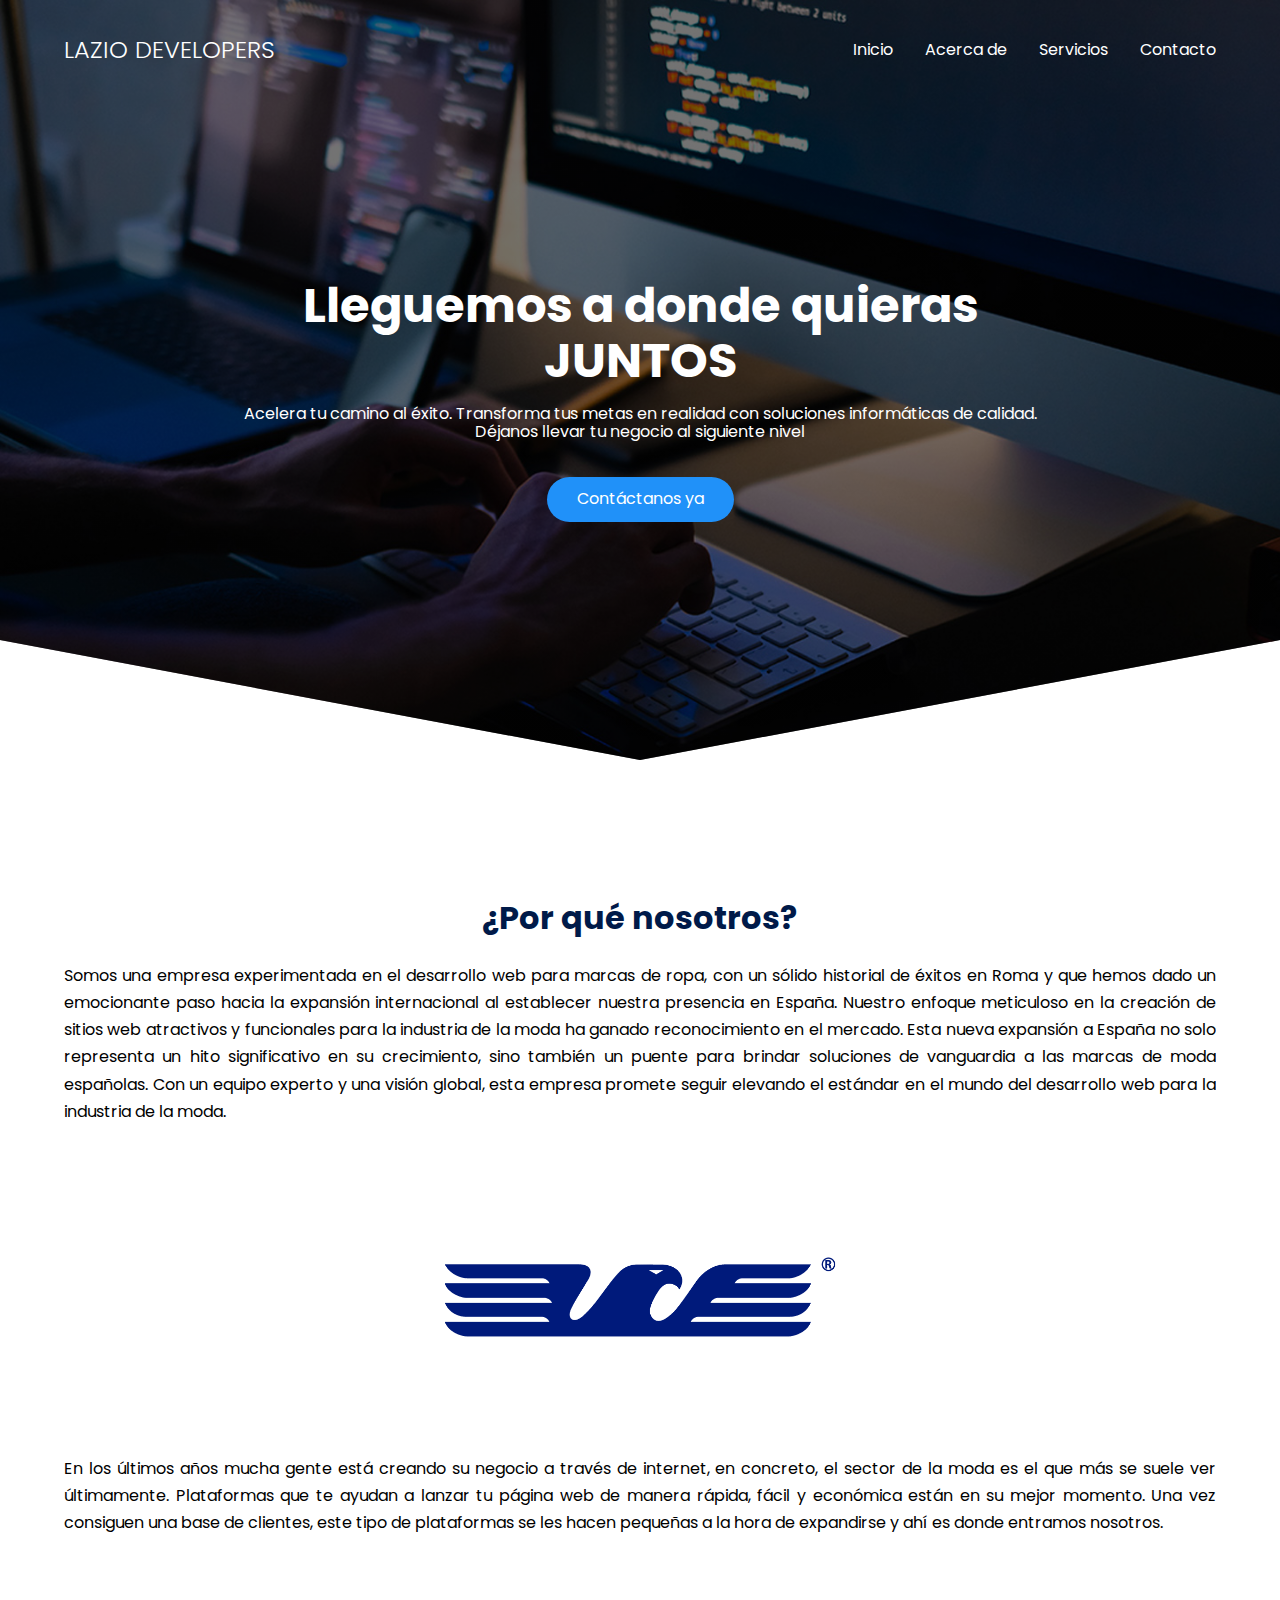
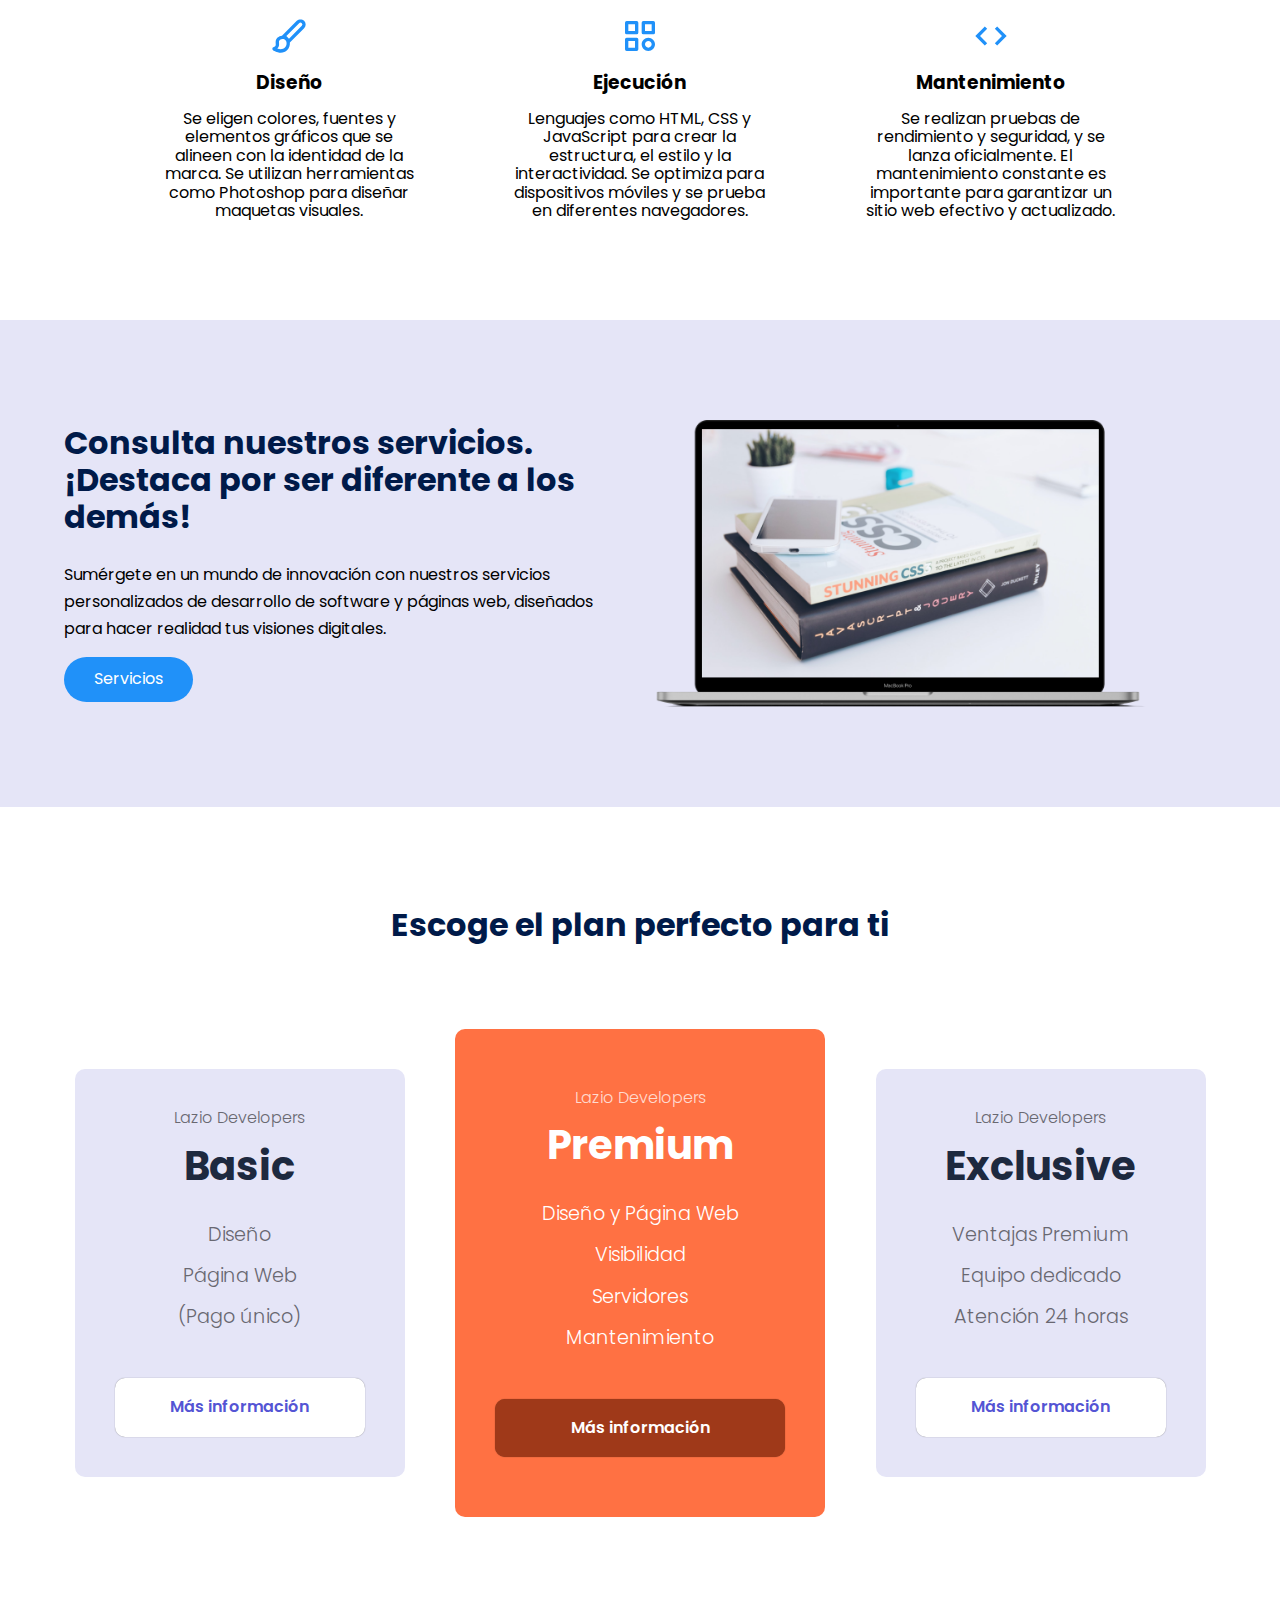
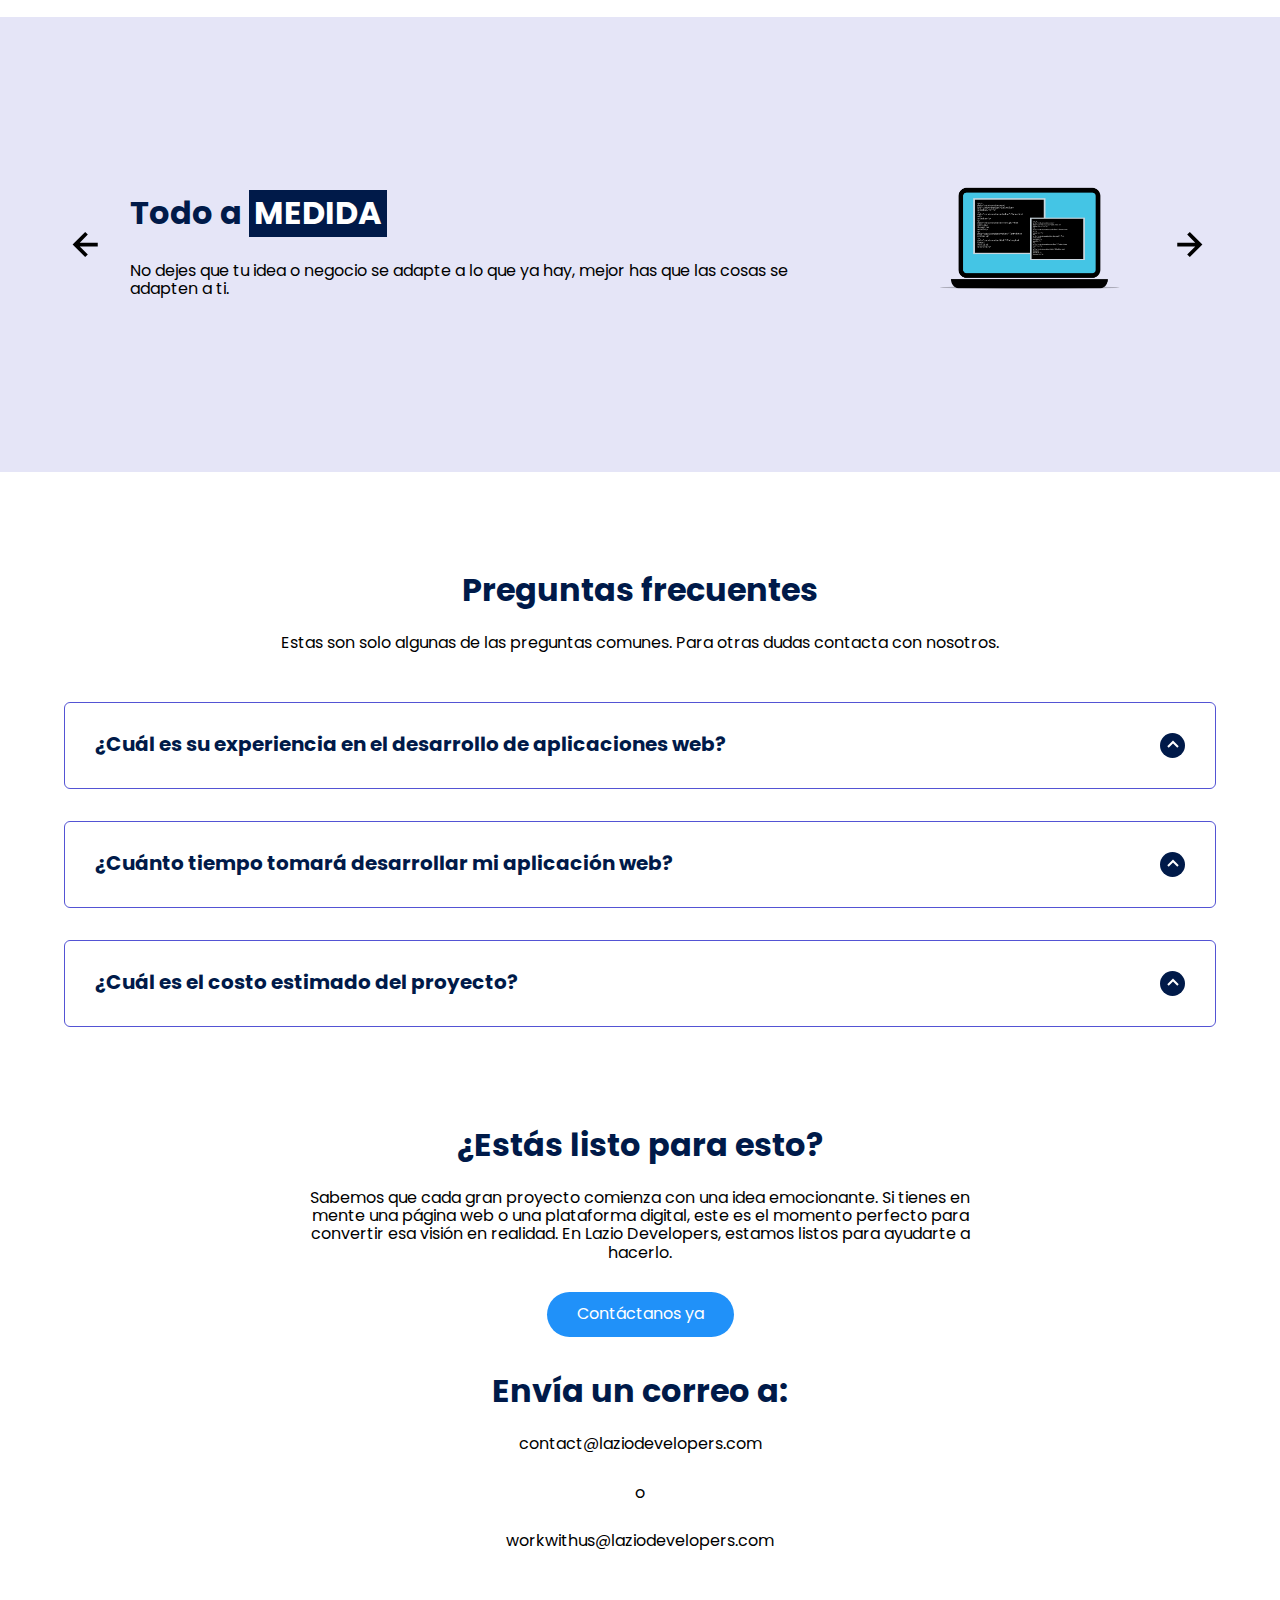
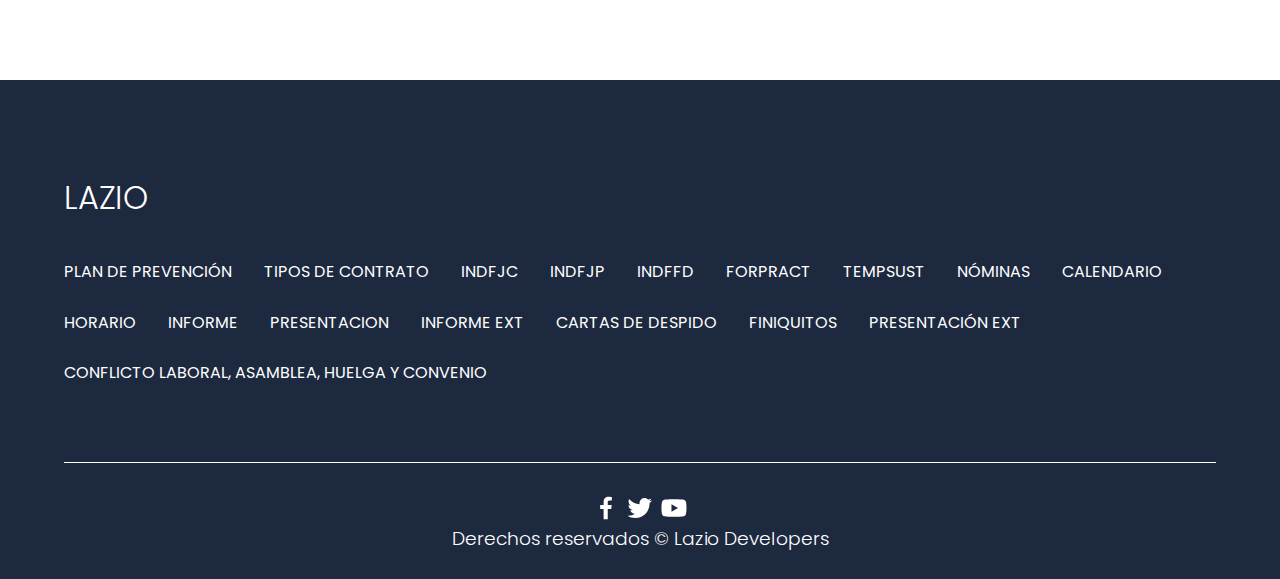
<file: index.html>
<!DOCTYPE html>
<html lang="es">
<head>
    <meta charset="UTF-8">
    <meta name="viewport" content="width=device-width, initial-scale=1.0">
    <title>Lazio Developers</title>
    <link rel="shortcut icon" href="img/logo.png" type="image/png">
    <link rel="stylesheet" href="css/normalize.css">
    <link rel="stylesheet" href="css/styles.css">
    <meta name="theme-color" content="#FFFFFF">
</head>
<body>

    <header class="hero">
        <nav class="nav container">
            <div class="nav__logo">
                <h2 class="nav__title">LAZIO DEVELOPERS</h2>
            </div>

            <ul class="nav__link nav__link--menu">
                <li class="nav__items">
                    <a href="#top" class="nav__links">Inicio</a>
                </li>
                <li class="nav__items">
                    <a href="#containerabout" class="nav__links">Acerca de</a>
                </li>
                <li class="nav__items">
                    <a href="#pricecontainer" class="nav__links">Servicios</a>
                </li>
                <li class="nav__items">
                    <a href="#questions__offer" class="nav__links">Contacto</a>
                </li>

                <img src="img/close.svg" class="nav__close">
            </ul>

            <div class="nav__menu">
                <img src="img/menu.svg" class="nav__img">
            </div>
        </nav>

        <section class="hero__container container">
            <h1 class="hero__title">Lleguemos a donde quieras JUNTOS</h1>
            <p class="hero__paragraph">Acelera tu camino al éxito. Transforma tus metas en realidad con soluciones informáticas de calidad. Déjanos llevar tu negocio al siguiente nivel</p>
            <a href="#questions__offer" class="cta">Contáctanos ya</a>
        </section>
    </header>

    <main>
        <section class="container about" id="containerabout">
            <h2 class="subtitle">¿Por qué nosotros?</h2>
            <p class="about__paragraph">Somos una empresa experimentada en el desarrollo web para marcas de ropa, con un sólido historial de éxitos en Roma y que hemos dado un emocionante paso hacia la expansión internacional al establecer nuestra presencia en España. Nuestro enfoque meticuloso en la creación de sitios web atractivos y funcionales para la industria de la moda ha ganado reconocimiento en el mercado. Esta nueva expansión a España no solo representa un hito significativo en su crecimiento, sino también un puente para brindar soluciones de vanguardia a las marcas de moda españolas. Con un equipo experto y una visión global, esta empresa promete seguir elevando el estándar en el mundo del desarrollo web para la industria de la moda. </p> <br>

            <img src="img/logo.png" alt="logo" width="40%">

            <p class="about__paragraph">En los últimos años mucha gente está creando su negocio a través de internet, en concreto, el sector de la moda es el que más se suele ver últimamente. Plataformas que te ayudan a lanzar tu página web de manera rápida, fácil y económica están en su mejor momento. Una vez consiguen una base de clientes, este tipo de plataformas se les hacen pequeñas a la hora de expandirse y ahí es donde entramos nosotros.</p>


            <div class="about__main">
                <article class="about__icons">
                    <img src="img/paint.svg" class="about__icon">
                    <h3 class="about__title">Diseño</h3>
                    <p class="about__paragrah">Se eligen colores, fuentes y elementos gráficos que se alineen con la identidad de la marca. Se utilizan herramientas como Photoshop para diseñar maquetas visuales.</p>
                </article>

                <article class="about__icons">
                    <img src="img/shapes.svg" class="about__icon">
                    <h3 class="about__title">Ejecución</h3>
                    <p class="about__paragrah">Lenguajes como HTML, CSS y JavaScript para crear la estructura, el estilo y la interactividad. Se optimiza para dispositivos móviles y se prueba en diferentes navegadores.</p>
                </article>

                <article class="about__icons">
                    <img src="img/code.svg" class="about__icon">
                    <h3 class="about__title">Mantenimiento</h3>
                    <p class="about__paragrah">Se realizan pruebas de rendimiento y seguridad, y se lanza oficialmente. El mantenimiento constante es importante para garantizar un sitio web efectivo y actualizado.</p>
                </article>
            </div>
        </section>

        <section class="knowledge">
            <div class="knowledge__container container">
                <div class="knowledege__texts">
                    <h2 class="subtitle">Consulta nuestros servicios. ¡Destaca por ser diferente a los demás!</h2>
                    <p class="knowledge__paragraph">Sumérgete en un mundo de innovación con nuestros servicios personalizados de desarrollo de software y páginas web, diseñados para hacer realidad tus visiones digitales.</p>
                    <a href="#pricecontainer" class="cta">Servicios</a>
                </div>

                <figure class="knowledge__picture">
                    <img src="img/macbook.png" class="knowledge__img">
                </figure>
            </div>
        </section>

        <section class="price container" id="pricecontainer">
            <h2 class="subtitle">Escoge el plan perfecto para ti</h2>

            <div class="price__table">
                <div class="price__element">
                    <p class="price__name">Lazio Developers</p>
                    <h3 class="price__price">Basic</h3>

                    <div class="price__items">
                        <p class="price__features">Diseño</p>
                        <p class="price__features">Página Web</p>
                        <p class="price__features">(Pago único)</p>
                    </div>

                    <a href="#questions__offer" class="price__cta">Más información</a>
                </div>


                <div class="price__element price__element--best">
                    <p class="price__name">Lazio Developers</p>
                    <h3 class="price__price">Premium</h3>

                    <div class="price__items">
                        <p class="price__features">Diseño y Página Web</p>
                        <p class="price__features">Visibilidad</p>
                        <p class="price__features">Servidores</p>
                        <p class="price__features">Mantenimiento</p>
                    </div>

                    <a href="#questions__offer" class="price__cta">Más información</a>
                </div>


                <div class="price__element">
                    <p class="price__name">Lazio Developers</p>
                    <h3 class="price__price">Exclusive</h3>

                    <div class="price__items">
                        <p class="price__features">Ventajas Premium</p>
                        <p class="price__features">Equipo dedicado</p>
                        <p class="price__features">Atención 24 horas</p>
                    </div>

                    <a href="#questions__offer" class="price__cta">Más información</a>
                </div>


            </div>
        </section>

        <section class="testimony">
            <div class="testimony__container container">
                <img src="img/leftarrow.svg" class="testimony__arrow" id="before">

                <section class="testimony__body testimony__body--show" data-id="1">
                    <div class="testimony__texts">
                        <h2 class="subtitle">Todo a <span class="testimony__course">MEDIDA</span></h2>
                        <p class="testimony__review">No dejes que tu idea o negocio se adapte a lo que ya hay, mejor has que las cosas se adapten a ti.</p>
                    </div>

                    <figure class="testimony__picture">
                        <img src="img/testimony.webp" class="testimony__img">
                    </figure>
                </section>

                <section class="testimony__body" data-id="2">
                    <div class="testimony__texts">
                        <h2 class="subtitle">El mejor <span class="testimony__course">MANTENIMIENTO</span></h2>
                        <p class="testimony__review">Tu ecosistema tecnológico es muy delicado y cambiante, déjanos ocuparnos de que evolucione y se mantenga en su punto más óptimo en todo momento.</p>
                    </div>

                    <figure class="testimony__picture">
                        <img src="img/testimony2.png" class="testimony__img">
                    </figure>
                </section>

                <section class="testimony__body" data-id="3">
                    <div class="testimony__texts">
                        <h2 class="subtitle">Nada como una buena <span class="testimony__course">VISIBILIDAD</span></h2>
                        <p class="testimony__review">¿Ya tienes tu negocio, pero no ves resultados en cuanto a volumen de tráfico? Podemos mejorar tu visibilidad en internet para capturar esos clientes que te necesitan y no son capaces de verte.</p>
                    </div>

                    <figure class="testimony__picture">
                        <img src="img/testimony.webp" class="testimony__img">
                    </figure>
                </section>

                <section class="testimony__body" data-id="4">
                    <div class="testimony__texts">
                        <h2 class="subtitle">Te ofrecemos excelentes <span class="testimony__course">SERVIDORES</span></h2>
                        <p class="testimony__review">Sabemos lo complejo que puede ser llevar todas las tareas de tu negocio, deléganos la responsabilidad de tus servidores y ocúpate solo de tu servicio, no pierdas tiempo en tecnicismos, déjanos ayudarte a crecer.</p>
                    </div>

                    <figure class="testimony__picture">
                        <img src="img/testimony2.png" class="testimony__img">
                    </figure>
                </section>


                <img src="img/rightarrow.svg" class="testimony__arrow" id="next">
            </div>
        </section>

        <section class="questions container">
            <h2 class="subtitle">Preguntas frecuentes</h2>
            <p class="questions__paragraph">Estas son solo algunas de las preguntas comunes. Para otras dudas contacta con nosotros.</p>

            <section class="questions__container">
                <article class="questions__padding">
                    <div class="questions__answer">
                        <h3 class="questions__title">¿Cuál es su experiencia en el desarrollo de aplicaciones web?
                            <span class="questions__arrow">
                                <img src="img/arrow.svg" class="questions__img">
                            </span>
                        </h3>

                        <p class="questions__show">Nuestra empresa de desarrollo de páginas web cuenta con una amplia experiencia en el mercado, respaldada por muchos años de trabajo en el campo de la creación de sitios web. A lo largo de nuestra trayectoria, hemos colaborado con una diversidad de clientes, desde pequeñas empresas hasta grandes corporaciones, brindando soluciones web personalizadas y eficaces. Nuestro equipo de expertos en diseño y desarrollo está comprometido en mantenerse a la vanguardia de las tendencias tecnológicas, asegurando que cada proyecto que emprendemos esté respaldado por un sólido conocimiento y experiencia acumulada a lo largo de los años.</p>
                    </div>
                </article>

                <article class="questions__padding">
                    <div class="questions__answer">
                        <h3 class="questions__title">¿Cuánto tiempo tomará desarrollar mi aplicación web?
                            <span class="questions__arrow">
                                <img src="img/arrow.svg" class="questions__img">
                            </span>
                        </h3>

                        <p class="questions__show">El tiempo necesario para desarrollar su sitio web dependerá en gran medida de la complejidad y los requisitos específicos del proyecto. En proyectos más sencillos, como sitios web de una sola página o de carácter informativo, el desarrollo podría llevar unas pocas semanas. En cambio, proyectos más complejos, como tiendas en línea o plataformas interactivas, pueden requerir varios meses de trabajo. Nuestro enfoque se centra en ofrecer un desarrollo web eficiente y de alta calidad, por lo que trabajaremos estrechamente con usted para determinar un cronograma realista que se adapte a sus necesidades y asegure que su sitio web cumpla con sus expectativas.</p>
                    </div>
                </article>

                <article class="questions__padding">
                    <div class="questions__answer">
                        <h3 class="questions__title">¿Cuál es el costo estimado del proyecto?
                            <span class="questions__arrow">
                                <img src="img/arrow.svg" class="questions__img">
                            </span>
                        </h3>

                        <p class="questions__show">El costo de desarrollar su sitio web variará significativamente en función de las particularidades de su proyecto. Proyectos simples, como sitios web informativos, generalmente tienen costos más bajos, mientras que proyectos más complejos, como tiendas en línea o aplicaciones interactivas, pueden requerir una inversión mayor. En nuestra empresa, entendemos la importancia de ajustar el presupuesto a las necesidades específicas de cada cliente. Trabajaremos estrechamente con usted para determinar sus requerimientos y proporcionar una estimación de costos transparente y competitiva que refleje la calidad y la eficiencia de nuestro trabajo. Nuestra meta es brindarle un valor excepcional por su inversión en el desarrollo de su sitio web.</p>
                    </div>
                </article>
            </section>

            <section class="questions__offer" id="questions__offer">
                <h2 class="subtitle">¿Estás listo para esto?</h2>
                <p class="questions__copy">Sabemos que cada gran proyecto comienza con una idea emocionante. Si tienes en mente una página web o una plataforma digital, este es el momento perfecto para convertir esa visión en realidad. En Lazio Developers, estamos listos para ayudarte a hacerlo.</p>
                <a href="mailto:contact@laziodevelopers.com" class="cta">Contáctanos ya</a>
            </section> <br> <br>

            <section class="questions__offer">
                <h2 class="subtitle">Envía un correo a:</h2>
                <p class="questions__copy">contact@laziodevelopers.com<p/>
                    <p class="questions__copy">o<p/>
                <p class="questions__copy">workwithus@laziodevelopers.com</p>
            </section>
        </section>
    </main>

    <footer class="footer">
        <section class="footer__container container">
            <nav class="nav nav--footer">
                <h2 class="footer__title">LAZIO</h2>

                <ul class="nav__link nav__link--footer">
                    <li class="nav__items">
                        <a href="plandeprevencionlaziodevelopers.pdf" class="nav__links">PLAN DE PREVENCIÓN</a>
                    </li>
                    <li class="nav__items">
                        <a href="https://prezi.com/view/a2yzVn3DBsouAE0aEFei/" class="nav__links">TIPOS DE CONTRATO</a>
                    </li>
                    <li class="nav__items">
                        <a href="CONTRATO4.pdf" class="nav__links">INDFJC</a>
                    </li>
                    <li class="nav__items">
                        <a href="CONTRATO5.pdf" class="nav__links">INDFJP</a>
                    </li>
                    <li class="nav__items">
                        <a href="CONTRATO3.pdf" class="nav__links">INDFFD</a>
                    </li>
                    <li class="nav__items">
                        <a href="CONTRATO2.pdf" class="nav__links">FORPRACT</a>
                    </li>
                    <li class="nav__items">
                        <a href="CONTRATO1.pdf" class="nav__links">TEMPSUST</a>
                    </li>
                    <li class="nav__items">
                        <a href="Nóminas.pdf" class="nav__links">NÓMINAS</a>
                    </li>
                    <li class="nav__items">
                        <a href="CALENDARIO.pdf" class="nav__links">CALENDARIO</a>
                    </li>
                    <li class="nav__items">
                        <a href="HORARIO.pdf" class="nav__links">HORARIO</a>
                    </li>
                    <li class="nav__items">
                        <a href="INFORME LAZIO DEVELOPERS S.A.pdf" class="nav__links">INFORME</a>
                    </li>
                    <li class="nav__items">
                        <a href="PresentaciónPDF.pdf" class="nav__links">PRESENTACION</a>
                    </li>
                    <li class="nav__items">
                        <a href="informe.pdf" class="nav__links">INFORME EXT</a>
                    </li>
                    <li class="nav__items">
                        <a href="cartasdedespido.pdf" class="nav__links">CARTAS DE DESPIDO</a>
                    </li>
                    <li class="nav__items">
                        <a href="finiquitos.pdf" class="nav__links">FINIQUITOS</a>
                    </li>
                    <li class="nav__items">
                        <a href="presentacionEXT.pdf" class="nav__links">PRESENTACIÓN EXT</a>
                    </li>
                    <li class="nav__items">
                        <a href="laziodevelopersconvenio.pdf" class="nav__links">CONFLICTO LABORAL, ASAMBLEA, HUELGA Y CONVENIO</a>
                    </li>
                </ul>
            </nav>
        </section>

        <section class="footer__copy container">
            <div class="footer__social">
                <a href="#" class="footer__icons"><img src="img/facebook.svg" class="footer__img"></a>
                <a href="#" class="footer__icons"><img src="img/twitter.svg" class="footer__img"></a>
                <a href="#" class="footer__icons"><img src="img/youtube.svg" class="footer__img"></a>
            </div>

            <h3 class="footer__copyright">Derechos reservados &copy; Lazio Developers</h3>
        </section>
    </footer>

    <script src="js/slider.js"></script>
    <script src="js/questions.js"></script>
    <script src="js/menu.js"></script>
</body>
</html>
</file>
<file: css/styles.css>
@import url('https://fonts.googleapis.com/css2?family=Poppins:wght@300;400;600;700&display=swap');

:root {
    --padding-container: 100px 0;
    --color-title: #001A49;
}

body {
    font-family: 'Poppins', sans-serif;
}

.container {
    width: 90%;
    max-width: 1200px;
    margin: 0 auto;
    overflow: hidden;
    padding: var(--padding-container);
}

.hero {
    width: 100%;
    height: 100vh;
    min-height: 600px;
    max-height: 800px;
    position: relative;
    display: grid;
    grid-template-rows: 100px 1fr;
    color: #fff;
}

.hero::before {
    content: "";
    position: absolute;
    top: 0;
    left: 0;
    width: 100%;
    height: 100%;
    background-image: linear-gradient(180deg, #0000008c 0%, #0000008c 100%), url('../img/coding.jpg');
    background-size: cover;
    clip-path: polygon(0 0, 100% 0, 100% 80%, 50% 95%, 0 80%);
    z-index: -1;
}


/* Nav */

.nav {
    --padding-container: 0;
    height: 100%;
    display: flex;
    align-items: center;
}

.nav__title {
    font-weight: 300;
}

.nav__link {
    margin-left: auto;
    padding: 0;
    display: grid;
    grid-auto-flow: column;
    grid-auto-columns: max-content;
    gap: 2em;
}

.nav__items {
    list-style: none;
}

.nav__links {
    color: #fff;
    text-decoration: none;
}

.nav__menu {
    margin-left: auto;
    cursor: pointer;
    display: none;
}

.nav__img {
    display: block;
    width: 30px;
}


.nav__close {
    display: var(--show, none);
}


/* Hero container */

.hero__container {
    max-width: 800px;
    --padding-container: 0;
    display: grid;
    grid-auto-rows: max-content;
    align-content: center;
    gap: 1em;
    padding-bottom: 100px;
    text-align: center;
}

.hero__title {
    font-size: 3rem;
}

.hero__paragraph {
    margin-bottom: 20px;
}

.cta {
    display: inline-block;
    background-color: #2091F9;
    justify-self: center;
    color: #fff;
    text-decoration: none;
    padding: 13px 30px;
    border-radius: 32px;
}

/* About */

.about {
    text-align: center;
}

.subtitle {
    color: var(--color-title);
    font-size: 2rem;
    margin-bottom: 25px;
}


.about__paragraph {
    line-height: 1.7;
    text-align: justify;
}

.about__main {
    padding-top: 80px;
    display: grid;
    width: 90%;
    margin: 0 auto;
    gap: 1em;
    overflow: hidden;
    grid-template-columns: repeat(auto-fit, minmax(260px, auto));
}


.about__icons {
    display: grid;
    gap: 1em;
    justify-items: center;
    width: 260px;
    overflow: hidden;
    margin: 0 auto;
}

.about__icon {
    width: 40px;
}

/* Knowledge */

.knowledge {
    background-color: #e5e5f7;
    background-image: radial-gradient(#444cf7 0.5px, transparent 0.5px), radial-gradient(#444cf7 0.5px, #e5e5f7 0.5px);
    background-size: 20px 20px;
    background-position: 0 0, 10px 10px;
    overflow: hidden;
}

.knowledge__container{
    display: grid;
    grid-template-columns: 1fr 1fr;
    gap: 1em;
    align-items: center;
}

.knowledge__picture{
    max-width: 500px;
}

.knowledge__paragraph{
    line-height: 1.7;
    margin-bottom: 15px;
}

.knowledge__img{
    width: 100%;
    display: block;
}

/* price */

.price{
    text-align: center;
}

.price__table{
    padding-top: 60px;
    display: flex;
    flex-wrap: wrap;
    gap: 2.5em;
    justify-content: space-evenly;
    align-items: center;
}

.price__element{
    background-color: #e5e5f7;
    text-align: center;
    border-radius: 10px;
    width: 330px;
    padding: 40px;
    --color-plan: #696871;
    --color-price: #1D293F;
    --bg-cta: #fff;
    --color-cta: #5454D4;
    --color-items: #696871;
}

.price__element--best{
    width: 370px;
    padding: 60px 40px;
    background-color: #FF7143;
    --color-plan: rgb(255 255 255 / 75%);
    --color-price: #fff;
    --bg-cta: #9F3919;
    --color-cta: #FFF;
    --color-items: #fff;
}


.price__name{
    color: var(--color-plan);
    margin-bottom: 15px;
    font-weight: 300;
}

.price__price{
    font-size: 2.5rem;
    color: var(--color-price);
}

.price__items{
    margin-top: 35px;
    display: grid;
    gap: 1em;
    font-weight: 300;
    font-size: 1.2rem;
    margin-bottom: 50px;
    color: var(--color-items);
}

.price__cta{
    display: block;
    padding: 20px 0;
    border-radius: 10px;
    text-decoration: none;
    background-color: var(--bg-cta);
    font-weight: 600;
    color: var(--color-cta);
    box-shadow: 0 0 1px rgba(0, 0, 0, .5);
}

/* Testimony */

.testimony{
    background-color: #e5e5f7;
}

.testimony__container{
    display: grid;
    grid-template-columns: 50px 1fr 50px;
    gap: 1em;
    align-items: center;
}

.testimony__body{
    display: grid;
    grid-template-columns: 1fr max-content;
    justify-content: space-between;
    align-items: center;
    gap: 2em;
    grid-column: 2/3;
    grid-row: 1/2;
    opacity: 0;
    pointer-events: none;
}


.testimony__body--show{
    pointer-events: unset;
    opacity: 1;
    transition: opacity 1.5s ease-in-out;
}

.testimony__img{
    width: 250px;
    height: 250px;
    border-radius: 50%;
    object-fit: cover;
    object-position: 50% 30%;
}

.testimony__texts{
    max-width: 700px;
}

.testimony__course{
    background-color: #001A49;
    color: #fff;
    display: inline-block;
    padding: 5px;
}

.testimony__arrow{
    width: 90%;
    cursor: pointer;
}

/* Questions */

.questions{
    text-align: center;
}

.questions__container{
    display: grid;
    gap: 2em;
    padding-top: 50px;
    padding-bottom: 100px;
}

.questions__padding{
    padding: 0;
    transition: padding .3s;
    border: 1px solid #5454D4;
    border-radius: 6px;
}

.questions__padding--add{
    padding-bottom: 30px;
}

.questions__answer{
    padding: 0 30px 0;
    overflow: hidden;
}

.questions__title{
    text-align: left;
    display: flex;
    font-size: 20px;
    padding: 30px 0 30px;
    cursor: pointer;
    color: var(--color-title);
    justify-content: space-between;
}

.questions__arrow{
    border-radius: 50%;
    background-color: var(--color-title);
    width: 25px;
    height: 25px;
    display: flex;
    justify-content: center;
    align-items: center;
    align-self: flex-end;
    margin-left: 10px;
    transition:  transform .3s;
}

.questions__arrow--rotate{
    transform: rotate(180deg);
}

.questions__show{
    text-align: left;
    height: 0;
    transition: height .3s;
}

.questions__img{
    display: block;
}

.questions__copy{
    width: 60%;
    margin: 0 auto;
    margin-bottom: 30px;
}

/* Footer */

.footer{
    background-color: #1D293F;
}

.footer__title{
    font-weight: 300;
    font-size: 2rem;
    margin-bottom: 30px;
}

.footer__title, .footer__newsletter{
    color: #fff;
}


.footer__container{
    display: flex;
    justify-content: space-between;
    align-items: center;
    border-bottom: 1px solid #fff;
    padding-bottom: 60px;
}

.nav--footer{
    padding-bottom: 20px;
    display: grid;
    gap: 1em;
    grid-auto-flow: row;
    height: 100%;
}

.nav__link--footer{
    display: flex;
    margin: 0;
    margin-right: 20px;
    flex-wrap: wrap;
}

.footer__inputs{
    margin-top: 10px;
    display: flex;
    overflow: hidden;
}

.footer__input{
    background-color: #fff;
    height: 50px;
    display: block;
    padding-left: 10px;
    border-radius: 6px;
    font-size: 1rem;
    outline: none;
    border: none;
    margin-right: 16px;
}

.footer__submit{
    margin-left: auto;
    display: inline-block;
    height: 50px;
    padding: 0 20px ;
    background-color: #2091F9;
    border: none;
    font-size: 1rem;
    color: #fff;
    border-radius: 6px;
    cursor: pointer;
}

.footer__copy{
    --padding-container: 30px 0;
    text-align: center;
    color: #fff;
}

.footer__copyright{
    font-weight: 300;
}

.footer__icons{
    margin-bottom: 10px;
}

.footer__img{
    width: 30px;
}

/* Media queries */

@media (max-width:800px){
    .nav__menu{
        display: block;
    }

    .nav__link--menu{
        position: fixed;
        background-color: #000;
        top: 0;
        left: 0;
        height: 100%;
        width: 100%;
        display: flex;
        flex-direction: column;
        justify-content: space-evenly;
        align-items: center;
        z-index: 100;
        opacity: 0;
        pointer-events: none;
        transition: .7s opacity;
    }

    .nav__link--show{
        --show: block;
        opacity:1 ;
        pointer-events: unset;
    }

    .nav__close{
        position: absolute;
        top: 30px;
        right: 30px;
        width: 30px;
        cursor: pointer;
    }

    .hero__title{
        font-size: 2.5rem;
    }


    .about__main{
        gap: 2em;
    }

    .about__icons:last-of-type{
        grid-column: 1/-1;
    }


    .knowledge__container{
        grid-template-columns: 1fr;
        grid-template-rows: max-content 1fr;
        gap: 3em;
        text-align: center;
    }

    .knowledge__picture{
        grid-row: 1/2;
        justify-self: center;
    }

    .testimony__container{
        grid-template-columns: 30px 1fr 30px;
    }

    .testimony__body{
        grid-template-columns: 1fr;
        grid-template-rows: max-content max-content;
        gap: 3em;
        justify-items:center ;
    }


    .testimony__img{
        width: 200px;
        height: 200px;
        
    }

    .questions__copy{
        width: 100%;
    }

    .footer__container{
        flex-wrap: wrap;
    }

    .nav--footer{
        width: 100%;
        justify-items: center;
    }

    .nav__link--footer{
        width: 100%;
        justify-content: space-evenly;
        margin: 0;
    }

    .footer__form{
        width: 100%;
        justify-content: space-evenly;
    }

    .footer__input{
        flex: 1;
    }

}

@media (max-width:600px){
    .hero__title{
        font-size: 2rem;
    }

    .hero__paragraph{
        font-size: 1rem;
    }

    .subtitle{
        font-size: 1.8rem;
    }

    .price__element{
        width: 90%;
    }

    .price__element--best{
        width: 90%;
        /* padding: 40px; */
    }

    .price__price{
        font-size: 2rem;
    }

    .testimony{
        --padding-container: 60px 0;
    }

    .testimony__container{
        grid-template-columns: 28px 1fr 28px;
        gap: .9em;
    }

    .testimony__arrow{
        width: 100%;
    }

    .testimony__course{
        margin-top: 15px;
    }

    .questions__title{
        font-size: 1rem;
    }

    .footer__title{
        justify-self: start;
        margin-bottom: 15px;
    }

    .nav--footer{
        padding-bottom: 60px;
    }

    .nav__link--footer{
        justify-content: space-between;
    }

    .footer__inputs{
        flex-wrap: wrap;
    }

    .footer__input{
        flex-basis: 100%;
        margin: 0;
        margin-bottom: 16px;
    }

    .footer__submit{
        margin-right: auto;
        margin-left: 0;
        

        /* 
        margin:0;
        width: 100%;
        */
    }
}
</file>
